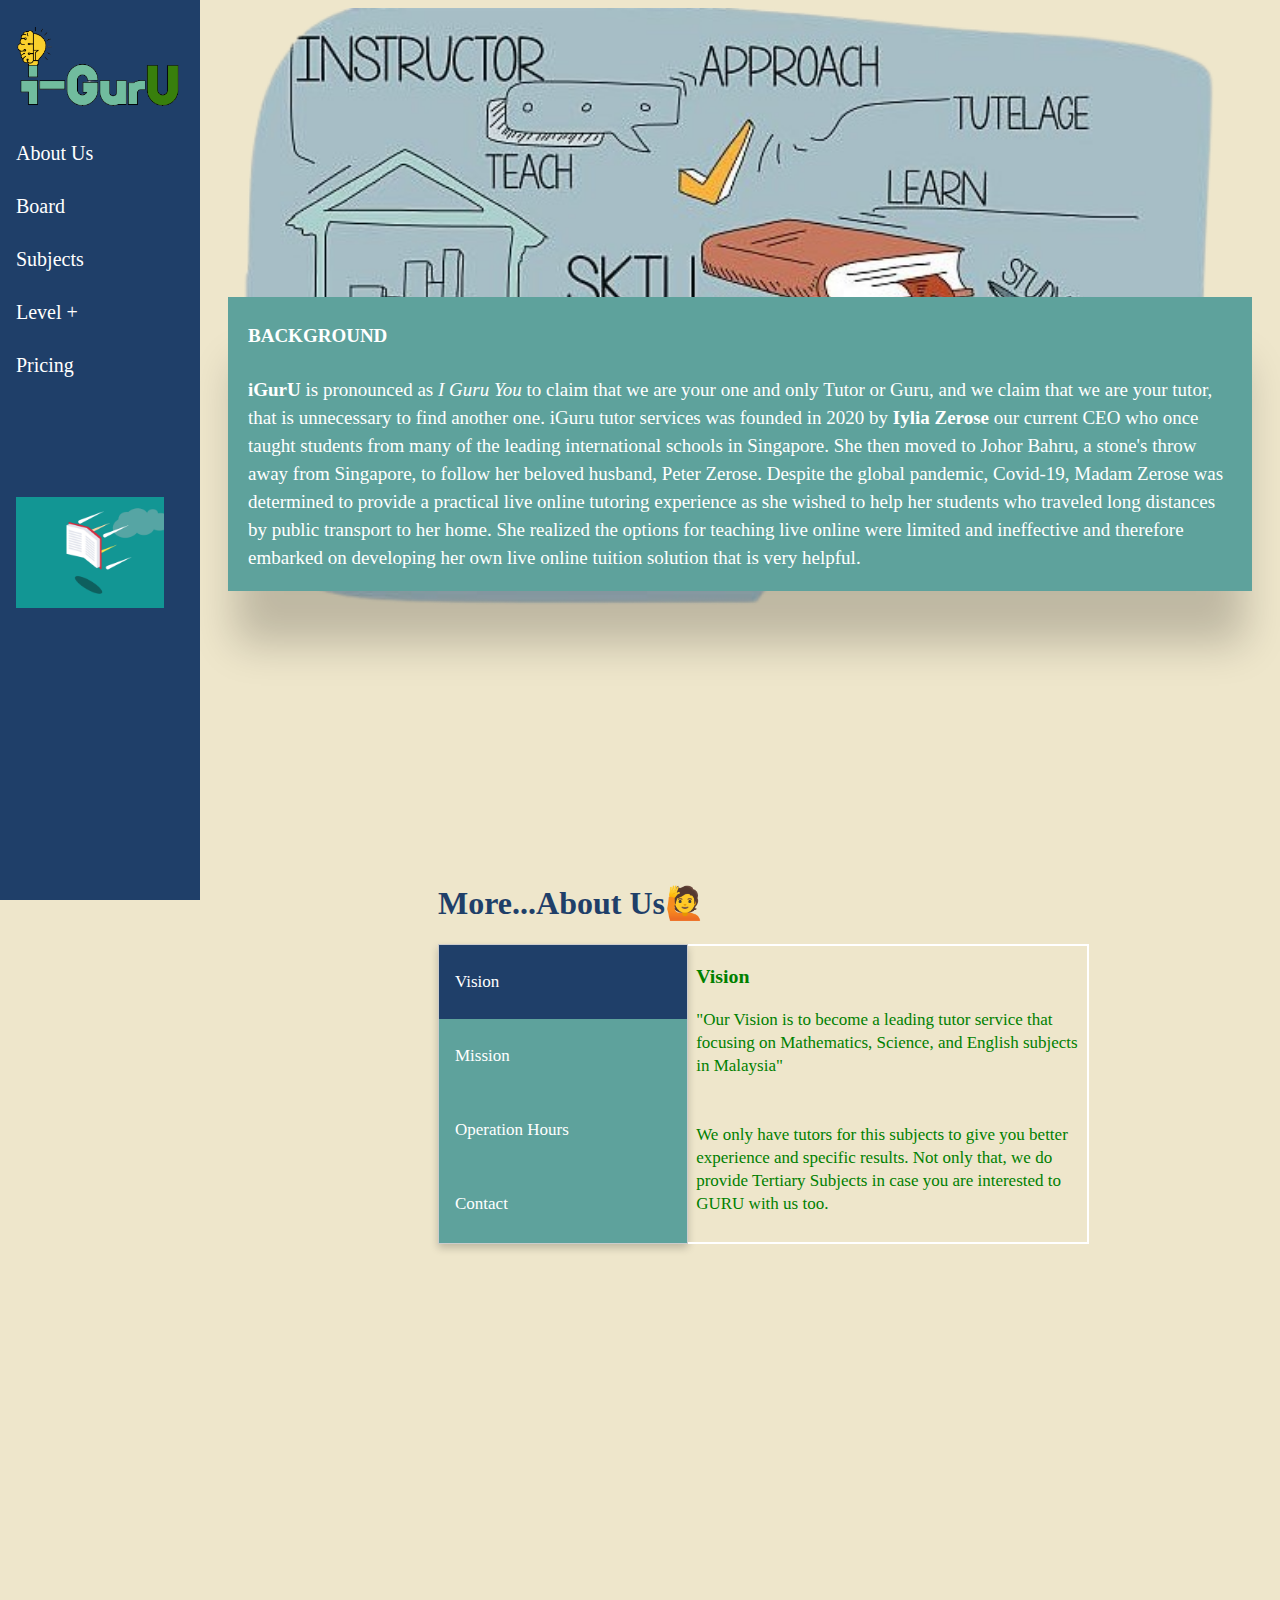
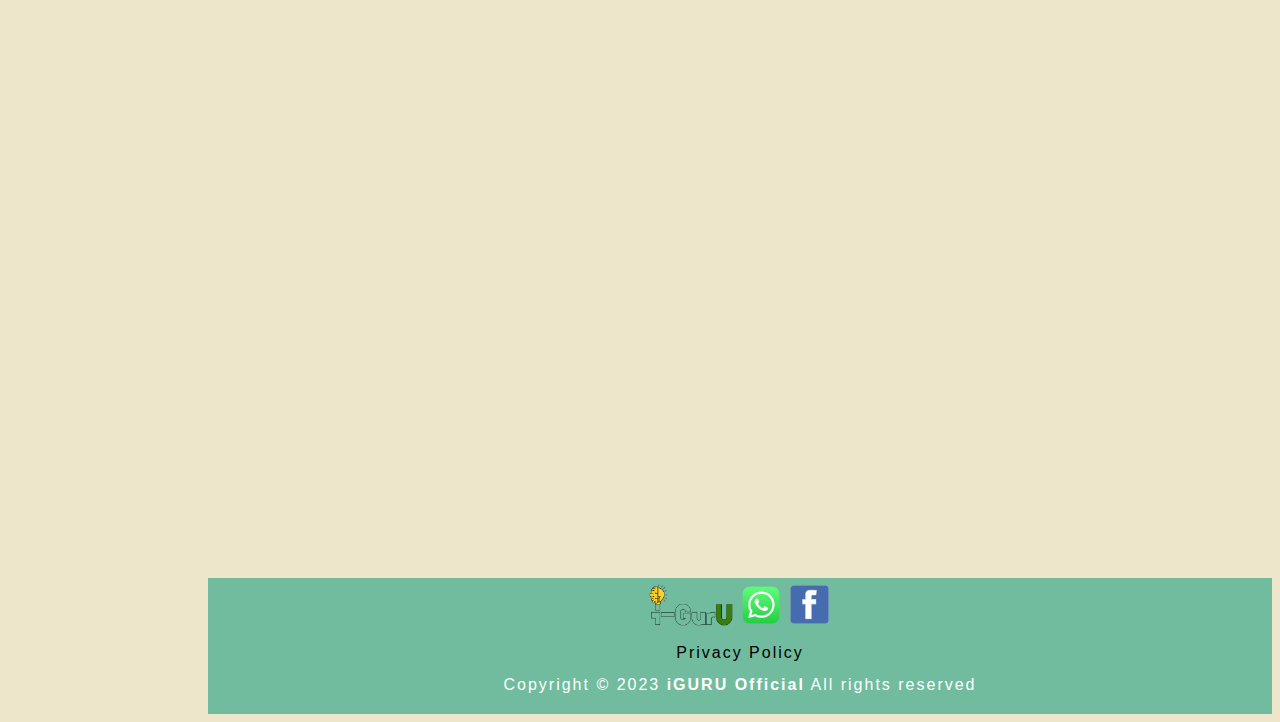
<file: about.html>
<!DOCTYPE html>
<html>
<title> iGURU CONTOH</title>
<link rel="stylesheet" href="style.css">

<body>
<body bgcolor="#EEE6CB">
<!------------- Header-------------->
<div class="sidenav">
  <a href="index.html"><img src="ASSESTS/PHOTOS/LOGO.png" width="93%"></a>
<br>
  <a href="about.html">About Us</a>
<br>
  <a href="board.html">Board</a>
<br>
  <a href="subject.html">Subjects</a>
<br>
  <button class="dropdown-btn">Level +
  </button>
  <div class="dropdown-container">
    <a href="primary.html">Primary</a>
    <a href="secondary.html">Secondary</a>
    <a href="tertiary.html">Tertiary</a>
  </div>
<br>
  <a href="pricing.html">Pricing</a>
<br><br><br><br><br><br>
<!-----Go Up------->
<div class="button">
<center>
  <div class="tooltip"><a href=""><img src="ASSESTS/PHOTOS/BOOKFLY.gif" width="84%"></a>
    <span class="tooltiptext">I can fly up </span>
    </div>
</div>
</div>
</center>

<script>
  /* Loop through all dropdown buttons to toggle between hiding and showing its dropdown content - This allows the user to have multiple dropdowns without any conflict */
var dropdown = document.getElementsByClassName("dropdown-btn");
var i;

for (i = 0; i < dropdown.length; i++) {
  dropdown[i].addEventListener("click", function() {
    this.classList.toggle("active");
    var dropdownContent = this.nextElementSibling;
    if (dropdownContent.style.display === "block") {
      dropdownContent.style.display = "none";
    } else {
      dropdownContent.style.display = "block";
    }
  });
}
</script>
<!----Bg Section----->
<div style="padding-left:220px">
<div class="container">
  <img src="ASSESTS/PHOTOS/TUTOR24.png" style="width:96%;">
  <div class="text-block">
    <h4>BACKGROUND</h4>
    <p><b>iGurU</b> is pronounced as <i>I Guru You</i> to claim that we are your one and only Tutor or Guru, and we claim that we are your tutor, that is unnecessary to find another one. iGuru tutor services was founded in 2020 by <b>Iylia Zerose</b> our current CEO who once taught students from many of the leading international schools in Singapore. She then moved to Johor Bahru, a stone's throw away from Singapore, to follow her beloved husband, Peter Zerose. Despite the global pandemic, Covid-19, Madam Zerose was determined to provide a practical live online tutoring experience as she wished to help her students who traveled long distances by public transport to her home. She realized the options for teaching live online were limited and ineffective and therefore embarked on developing her own live online tuition solution that is very helpful.</p>
  </div>
</div>
</div>
<br><br><br><br><br><br><br><br><br><br><br><br><br><br>
<!-------Visions section-->
<div style="padding-left:430px">
  <h1 style="color: #1f3f69; font-family: Trebuchet MS;">More...About Us&#128587;</h1>
  <div class="tab">
    <button class="tablinks" onclick="openCity(event, 'Vision')" id="defaultOpen">Vision</button>
    <button class="tablinks" onclick="openCity(event, 'Mission')">Mission</button>
    <button class="tablinks" onclick="openCity(event, 'Operation')">Operation Hours</button>
    <button class="tablinks" onclick="openCity(event, 'Contact')">Contact</button>
  </div>
  
  <div id="Vision" class="tabcontent">
    <h3>Vision</h3>
    <p>"Our Vision is to become a leading tutor service that focusing on Mathematics, Science, and English subjects in Malaysia"<br><br><br>
We only have tutors for this subjects to give you better experience and specific results. Not only that, we do provide Tertiary Subjects in case you are interested to GURU with us too.
    </p>
  </div>
  
  <div id="Mission" class="tabcontent">
    <h3>Mission</h3>
    <p>"Our mission is to find you Reliable & Trustworthy Home Tutor or Online Tutor that you need and near you"<br><br><br>
      We know the pain of contacting agency after agency and not getting any results 🙁

Here, iGURU staffs works extremely hard to connect you with the best home tutoring to suit your private home tuition needs.

    </p> 
  </div>
  
  <div id="Operation" class="tabcontent">
    <h3>Operation Hours</h3>
    <p>Our office located Lot 19745 Jalan Yahya Awal 80100 Johor Bahru, Johor. <br><br>
    We are open at 8 a.m. to 6 p.m. for our clients to approach for any questions regarding our services, subjects, tutors, modules, and packages.
    </p>
    <p><ul list-style-type:circle;">
    <li>Sunday-Thursday: 8 a.m. to 6 p.m.</li>
    <li>Friday: 8 a.m. to 5 p.m. (rest at 12-2 p.m.)</li>
    <li>Saturday: 8 a.m. to 1 p.m.</li>
    </ul></p>
  </div>

  <div id="Contact" class="tabcontent">
    <h3>Contact</h3>
    <p>We are trying hard to make sure our customer service are easy to approach<br><br><br>
    </p>
    <p>
    <ol type="A">
        <li> Call Us at 07-227 9261 </li>
        <li><p>You may contact Us at <a href="mailto:2021838396@student.uitm.edu.my"> feelfreetocontactus@gmail.com</a></p></li>
    </ol>
    </p>
  </div>
</div>

  <script>
  function openCity(evt, vision) {
    var i, tabcontent, tablinks;
    tabcontent = document.getElementsByClassName("tabcontent");
    for (i = 0; i < tabcontent.length; i++) {
      tabcontent[i].style.display = "none";
    }
    tablinks = document.getElementsByClassName("tablinks");
    for (i = 0; i < tablinks.length; i++) {
      tablinks[i].className = tablinks[i].className.replace(" active", "");
    }
    document.getElementById(vision).style.display = "block";
    evt.currentTarget.className += " active";
  }
  
  // Get the element with id="defaultOpen" and click on it
  document.getElementById("defaultOpen").click();
  </script>

<br><br><br><br><br><br><br><br><br><br><br><br>
<div style="padding-left:200px">
 <center><iframe src="https://www.google.com/maps/embed?pb=!1m18!1m12!1m3!1d3988.509852700571!2d103.7488800748295!3d1.467419998518793!2m3!1f0!2f0!3f0!3m2!1i1024!2i768!4f13.1!3m3!1m2!1s0x31da12b80518a049%3A0x4e7623400469a065!2s19745%2C%20Jalan%20Yahya%20Awal%2C%20Kampung%20Mahmoddiah%2C%2080100%20Johor%20Bahru%2C%20Johor!5e0!3m2!1sen!2smy!4v1687013546124!5m2!1sen!2smy" width="1310" height="750" style="border:2px;" allowfullscreen="" loading="lazy" referrerpolicy="no-referrer-when-downgrade"></iframe></center>
 <br><br><br><br><br><br><br><br><br><br>

<!------- footer---------->
<section id="lastsection">
<center>
<div class="footer">
<a href=""><img src="ASSESTS/PHOTOS/LOGO.png" width="8%"><a/>
<div class="tooltip"><a href="http://wasap.my/601164411586" target="_blank"><img src="ASSESTS/PHOTOS/WASSAP.png" width="42px">
<span class="tooltiptext">Follow US Both</span>
</div>
<a href="https://www.facebook.com/profile.php?id=100093641504615&mibextid=ZbWKwL" target="_blank"><img src="ASSESTS/PHOTOS/FACEBOOK.png" width="43px"></a>
<br>
<p>
<font size="3px" color="white">
<a href="privacy.html">Privacy Policy</a></p>
<p><font size="3px" color="white">Copyright © 2023 <b>iGURU Official</b> All rights reserved</p>
</div>
</div>

</body>
</html>
</file>
<file: style.css>
* ************* header ************* * body {
  font-family: Trebuchet MS;
}
/* Fixed sidenav, full height */
.sidenav {
  height: 100%;
  width: 200px;
  position: fixed;
  z-index: 1;
  top: 0;
  left: 0;
  background-color: #1f3f69;
  overflow-x: hidden;
  padding-top: 20px;
}

/* Style the sidenav links and the dropdown button */
.sidenav a,
.dropdown-btn {
  padding: 6px 8px 6px 16px;
  text-decoration: none;
  font-size: 20px;
  font-family: Trebuchet MS;
  color: white;
  display: block;
  border: none;
  background: none;
  width: 100%;
  text-align: left;
  cursor: pointer;
  outline: none;
}

/* On mouse-over */
.sidenav a:hover,
.dropdown-btn:hover {
  color: #eee6cb;
}

/* Dropdown container (hidden by default). Optional: add a lighter background color and some left padding to change the design of the dropdown content */
.dropdown-container {
  display: none;
  background-color: #71bc9e;
  padding-left: 8px;
}
/* Add an active class to the active dropdown button */
.active {
  background-color: green;
  color: white;
}

/* Some media queries for responsiveness */
@media screen and (max-height: 450px) {
  .sidenav {
    padding-top: 15px;
  }
  .sidenav a {
    font-size: 18px;
  }
}

/* tooltip for bookfly */
.tooltip {
  position: relative;
  display: inline-block;
  font-family: sans-serif;
}

.tooltip .tooltiptext {
  visibility: hidden;
  width: 120px;
  background-color: green;
  font-size: 14px;
  color: #fff;
  text-align: center;
  border-radius: 6px;
  padding: 6px 0;

  /* Position the tooltip */
  position: absolute;
  z-index: 1;
  bottom: 100%;
  left: 50%;
  margin-left: -60px;
}

.tooltip:hover .tooltiptext {
  visibility: visible;
}
/*tagline at HOME slideshow with 1 button */
.slideshow-container {
  position: relative;
  background: white;
}

/* Slides */
.mySlides {
  display: none;
  padding: 50px;
  text-align: center;
}

/* Next & previous buttons */
.next {
  cursor: pointer;
  position: absolute;
  top: 50%;
  width: auto;
  margin-top: -30px;
  padding: 16px;
  color: white;
  font-weight: bold;
  font-size: 20px;
  border-radius: 0 3px 3px 0;
  user-select: none;
}

/* Position the "next button" to the right */
.next {
  position: absolute;
  right: 0;
  border-radius: 3px 0 0 3px;
}

/* On hover, add a black background color with a little bit see-through */
.prev:hover,
.next:hover {
  background-color: #1f3f69;
  color: white;
}

/* The dot/bullet/indicator container */
.dot-container {
  text-align: center;
  padding: 20px;
  background: white;
}

/* The dots/bullets/indicators */
.dot {
  cursor: pointer;
  height: 15px;
  width: 15px;
  margin: 0 2px;
  background-color: #f3eedb;
  border-radius: 50%;
  display: inline-block;
  transition: background-color 0.6s ease;
}

/* Add a bold font style to all quotes */
q {
  font-family: Trebuchet MS;
  font-style: bold;
  color: #1f3f69;
}
/*Why Choose 1 Section in HOME*/
choose1 {
  box-sizing: border-box;
  display: flex;
  flex-direction: column;
  align-items: center;
  justify-content: center;
  margin: 0;
  overflow-x: hidden;
}

.choose1 h1 {
  margin: 10px;
  font-family: Trebuchet MS;
  font-style: bold;
  color: #1f3f69;
}

.box {
  background-color: #eee6cb;
  border: 1px solid white;
  display: flex;
  align-items: center;
  justify-content: center;
  width: 430px;
  height: 200px;
  margin: 10px;
  border-radius: 10px;
  box-shadow: rgba(0, 0, 0, 0.2) 0px 60px 40px -7px;
  transform: translateX(400%);
  transform: transform 0.4s ease;
}

.box:nth-of-type(even) {
  transform: translateX(0);
}

.box.show {
  transform: translateX(0);
}

.box h2 {
  font-size: 22px;
  font-weight: 400;
  color: #5ea29c;
  font-family: Trebuchet MS;
}
/* Why Choose 2 HOME Float four columns side by side */
.column {
  float: left;
  width: 25%;
  padding: 0 10px;
}

/* Remove extra left and right margins, due to padding */
.row {
  margin: 0 -5px;
}

/* Clear floats after the columns */
.row:after {
  content: "";
  display: table;
  clear: both;
}

/* Responsive columns */
@media screen and (max-width: 600px) {
  .column {
    width: 100%;
    display: block;
    margin-bottom: 20px;
  }
}

/* Style the counter cards */
.card {
  box-shadow: rgba(0, 0, 0, 0.2) 0px 60px 40px -7px;
  padding: 16px;
  text-align: center;
  background-color: #f1f1f1;
  color: #5ea29c;
  font-family: Trebuchet MS;
}

/* What Us Offer HOME*/
.choose3 h2 {
  color: #1f3f69;
  font-family: Trebuchet MS;
  font-size: 32px;
}
table {
  box-shadow: rgba(0, 0, 0, 0.2) 0px 60px 40px -7px;
  width: 87%;
  border: 1px solid #ecebbd;
}

td {
  padding: 20px;
  height: 70px;
  background-color: #71bc9e;
  color: #1f3f69;
  font-family: Trebuchet MS;
}

tr:nth-child(even) {
  background-color: #71bc9e;
  color: #1f3f69;
  font-family: Trebuchet MS;
  line-height: 24px;
}

/* collaborators section*/
.collab h2 {
  color: #1f3f69;
  font-family: Trebuchet MS;
  font-size: 32px;
}
div.gallery {
  box-shadow: rgba(0, 0, 0, 0.2) 0px 60px 40px -7px;
  border: 1px solid #ecebbd;
}

div.gallery:hover {
  border: 1px solid #71bc9e;
}

div.gallery img {
  width: 100%;
  height: 40%;
}

div.desc {
  padding: 15px;
  text-align: center;
  color: #1f3f69;
  font-family: Trebuchet MS;
  font-size: 19px;
}

* {
  box-sizing: border-box;
}

.responsive {
  padding: 0 10px;
  margin-left: 83px;
  float: right;
  width: 24.99999%;
}

@media only screen and (max-width: 700px) {
  .responsive {
    width: 49.99999%;
    margin: 6px 0;
  }
}

@media only screen and (max-width: 500px) {
  .responsive {
    width: 100%;
  }
}

.clearfix:after {
  content: "";
  display: table;
  clear: both;
}

/* background in about us*/
.container {
  position: relative;
  color: #1f3f69;
  font-family: Trebuchet MS;
  font-size: 19px;
}

.text-block {
  position: absolute;
  bottom: 20px;
  right: 20px;
  background-color: #5ea29c;
  color: white;
  line-height: 28px;
  padding-left: 20px;
  padding-right: 20px;
  box-shadow: rgba(0, 0, 0, 0.2) 0px 60px 40px -7px;
}
/*vision in about us*/
/* Style the tab */
.tab {
  float: left;
  border: 1px solid #ccc;
  background-color: #5ea29c;
  width: 30%;
  height: 300px;
  box-shadow: 0 4px 8px 0 rgba(0, 0, 0, 0.2);
}

/* Style the buttons inside the tab */
.tab button {
  display: block;
  background-color: inherit;
  color: white;
  padding: 27px 16px;
  width: 100%;
  border: none;
  outline: none;
  text-align: left;
  font-family: Trebuchet MS;
  cursor: pointer;
  transition: 0.3s;
  font-size: 17px;
}

/* Change background color of buttons on hover */
.tab button:hover {
  background-color: #5ea29c;
  color: white;
  font-family: Trebuchet MS;
}

/* Create an active/current "tab button" class */
.tab button.active {
  background-color: #1f3f69;
  color: white;
  font-family: Trebuchet MS;
}

/* Style the tab content */
.tabcontent {
  float: left;
  padding: 0px 8px;
  border: 2px solid white;
  width: 48%;
  border-left: none;
  height: 300px;
  color: green;
  font-family: Trebuchet MS;
  font-size: 17px;
  line-height: 23px;
}
/* meet team at Board*/
.title {
  text-align: center;
  font-size: 32px;
  font-family: Trebuchet MS;
  color: #5ea29c;
  margin: 10px 0;
  position: relative;
}

.title::after {
  content: "";
  position: absolute;
  width: 20%;
  height: 2px;
  background-image: linear-gradient(to left, transparent 5%, #5ea29c);
  bottom: -10px;
  left: 50%;
  transform: translate(-50%);
}

.text {
  text-align: center;
  line-height: 1.6;
  font-size: 17px;
  font-family: Trebuchet MS;
  color: #1f3f69;
  margin: 10px 0;
}

.team-row {
  display: flex;
  justify-content: center;
  flex-wrap: wrap;
  padding: 40px 0;
}

.member {
  flex: 1 1 250px;
  margin: 15px;
  text-align: center;
  padding: 20px 10px;
  cursor: pointer;
  max-width: 250px;
  transition: all 0.3s;
}

.member:hover {
  box-shadow: 0 10px 20px rgba(0, 0, 0, 0.1);
  transform: translateY(-20px);
}

.member img {
  display: block;
  width: 150px;
  height: 150px;
  object-fit: cover;
  border: 4px solid #5ea29c;
  border-radius: 50%;
  margin: 0 auto;
}

.member h2 {
  text-transform: uppercase;
  font-size: 24px;
  font-family: Trebuchet MS;
  color: #1f3f69;
  margin: 15px 0;
}

.member p {
  font-size: 15px;
  color: #5ea29c;
  font-family: Trebuchet MS;
  line-height: 1.6;
}

/* Our tutors on Subjects*/
.img-accordion {
  width: 90%;
  height: 70vh;
  display: flex;
  cursor: pointer;
}

.img {
  flex: 1;
  height: 100%;
  box-shadow: rgba(0, 0, 0, 0.2) 0px 60px 40px -7px;
  transform: skew(5deg);
  margin: 0 3px;
  margin-left: 49px;
  background-size: cover;
  background-position: center;
  position: relative;
  transition: all 0.3s;
}

.img1 {
  background-image: url("ASSESTS/PHOTOS/TUTOR20.jpg");
}
.img2 {
  background-image: url("ASSESTS/PHOTOS/TUTOR23.jpg");
}
.img3 {
  background-image: url("ASSESTS/PHOTOS/TUTOR19.jpg");
}
.img4 {
  background-image: url("ASSESTS/PHOTOS/TUTOR9.jpg");
}
.img5 {
  background-image: url("ASSESTS/PHOTOS/TUTOR1.jpg");
}

.img p {
  position: absolute;
  bottom: 0;
  left: 0;
  background-color: rgba(0, 0, 0, 0.6);
  padding: 10px;
  color: #fff;
  font-family: Trebuchet MS;
  text-transform: uppercase;
  white-space: nowrap;
  transform: rotate(-90deg);
  transform-origin: 0 0;
  transition: all 0.3s;
}

.img-accordion:hover .img {
  transform: skew(0);
}

.img:hover {
  flex: 5;
}

.img:hover p {
  transform: rotate(0);
  background-color: transparent;
  border: 2px solid #222;
  color: white;
}
/* testimony on SUBJECT*/
.flip-box {
  background-color: transparent;
  width: 600px;
  height: 410px;
  perspective: 1000px;
  box-shadow: rgba(0, 0, 0, 0.2) 0px 60px 40px -7px;
}

.flip-box-inner {
  position: relative;
  width: 100%;
  height: 100%;
  text-align: center;
  transition: transform 0.8s;
  transform-style: preserve-3d;
}

.flip-box:hover .flip-box-inner {
  transform: rotateX(180deg);
}

.flip-box-front,
.flip-box-back {
  position: absolute;
  width: 100%;
  height: 100%;
  -webkit-backface-visibility: hidden;
  backface-visibility: hidden;
}

.flip-box-front {
  background-color: #71bc9e;
  color: #1f3f69;
}

.flip-box-back {
  background-color: #71bc9e;
  color: #1f3f69;
  transform: rotateX(180deg);
}
/* Style the footer ALL */
.footer {
  background-color: #71bc9e;
  padding: 5px;
  font-family: sans-serif;
  color: white;
  text-align: center;
  letter-spacing: 2px;
  line-height: 16px;
}
.tooltip {
  position: relative;
  display: inline-block;
}

.tooltip .tooltiptext {
  visibility: hidden;
  width: 120px;
  background-color: green;
  font-size: 14px;
  color: #fff;
  text-align: center;
  border-radius: 6px;
  padding: 6px 0;

  /* Position the tooltip */
  position: absolute;
  z-index: 1;
  bottom: 100%;
  left: 50%;
  margin-left: -60px;
}

.tooltip:hover .tooltiptext {
  visibility: visible;
}
a {
  text-decoration: none;
  color: black;
}
</file>
